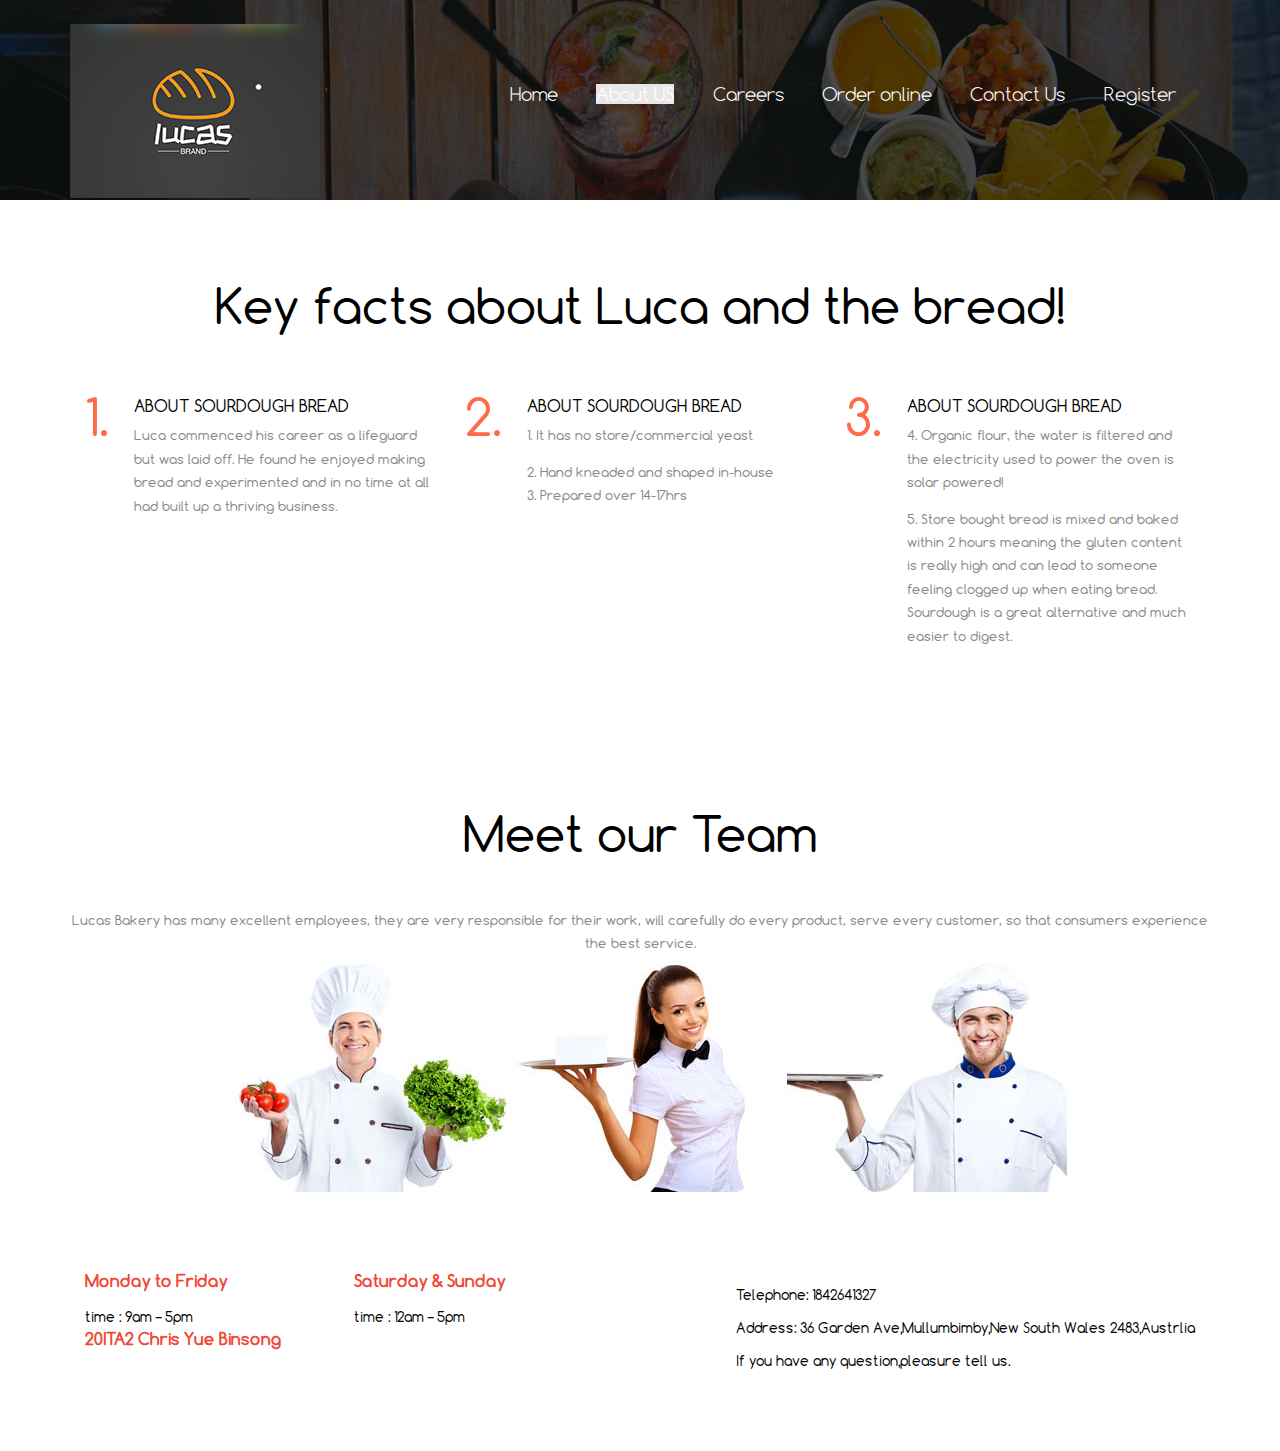
<file: aboutus.html>
<!DOCTYPE HTML>
<html>
<head>
<title>About</title>
<meta name="viewport" content="width=device-width, initial-scale=1">
<meta http-equiv="Content-Type" content="text/html; charset=utf-8" />
<meta name="keywords" content="Eatery Responsive web template, Bootstrap Web Templates, Flat Web Templates, Andriod Compatible web template, 
Smartphone Compatible web template, free webdesigns for Nokia, Samsung, LG, SonyErricsson, Motorola web design" />
<script type="application/x-javascript"> addEventListener("load", function() { setTimeout(hideURLbar, 0); }, false); function hideURLbar(){ window.scrollTo(0,1); } </script>
<link href="css/bootstrap.css" rel='stylesheet' type='text/css' />
<!-- jQuery (necessary for Bootstrap's JavaScript plugins) -->
<script src="js/jquery.min.js"></script>
<!-- Custom Theme files -->
<link href="css/style.css" rel='stylesheet' type='text/css' />
<!-- Custom Theme files -->
</head>
<body>
<!--banner-->
	<div class="about_banner">
		<!--header-->
		<div class="headder">
			<div class="container">				
				<nav class="navbar navbar-default">
					<div class="container-fluid">
					<!-- Brand and toggle get grouped for better mobile display -->
						<div class="navbar-header">
							<button type="button" class="navbar-toggle collapsed" data-toggle="collapse" data-target="#bs-example-navbar-collapse-1">
								<span class="sr-only">Toggle navigation</span>
								<span class="icon-bar"></span>
								<span class="icon-bar"></span>
								<span class="icon-bar"></span>
							</button>
							<a class="navbar-brand" href="index.html"> <img src="images/logo.png" alt=""/> </a>
						</div>
						<!-- Collect the nav links, forms, and other content for toggling -->
						<div class="collapse navbar-collapse" id="bs-example-navbar-collapse-1">
							<ul class="nav navbar-nav navbar-right">
								<li ><a href="index.html" accesskey="1" title="">Home</a></li>
				                <li class="active"><a href="#" accesskey="2" title="">About US</a></li>
				                <li><a href="upload.html" accesskey="3" title="">Careers </a></li>
				                <li><a href="orderonline.php" accesskey="4" title="">Order online </a></li>
			                    <li><a href="contactus.html" accesskey="5" title="">Contact Us</a></li>
				                <li><a href="create.php" accesskey="6" title="">Register</a></li>
							</ul>	
						</div>	
						<div class="clearfix"> </div>
					</div>	
				</nav>				
			</div>	
		</div>	
	</div>
<!--//banner-->
<div class="about_top">
	<div class="container">
		<h1>Key facts about Luca and the bread!</h1> 
		<div class="col-md-4 box_7">
  			<div class="list styled custom-list custom-list1">
				<ul>
					<li><span class="dropcap">1.</span>  
					   <div class="item_content">
						<h5><a href="#">About Sourdough Bread</a></h5> 
						<p>Luca commenced his career as a lifeguard but was laid off.
							He found he enjoyed making bread and experimented and in
							 no time at all had built up a thriving business.</p>
						
					   </div>
					</li>
			    </ul>
			</div>
	   </div>
   	   <div class="col-md-4 box_7">
  			<div class="list styled custom-list custom-list1">
				<ul>
					<li><span class="dropcap">2.</span>  
					   <div class="item_content">
						<h5><a href="#">About Sourdough Bread</a></h5> 
						<p>1. It has no store/commercial yeast</p>
						<p class="m_1">2. Hand kneaded and shaped in-house</p>
						<p>3. Prepared over 14-17hrs</p>
						
					   </div>
					</li>
			    </ul>
			</div>
	   </div>
   	   <div class="col-md-4 box_7">
  			<div class="list styled custom-list custom-list1">
				<ul>
					<li><span class="dropcap">3.</span>  
					   <div class="item_content">
						<h5><a href="#">About Sourdough Bread</a></h5> 
						<p> 4. Organic flour, the water is filtered and the electricity used to power the oven is solar powered!</p>
						<p class="m_1">5. Store bought bread is mixed and baked within 2 hours meaning the gluten content is really high and can lead to someone feeling clogged up when eating bread. Sourdough is a great alternative and much easier to digest.</p>
					   </div>
					</li>
			    </ul>
			</div>
	   </div>
   	   <div class="clearfix"> </div>
	</div>
</div>

<div class="about_middle text-center">
	<div class="container">
		<h2>Meet our Team</h2>
		
		<p>Lucas Bakery has many excellent employees, they are very responsible for their work, will carefully do every product, serve every customer, so that consumers experience the best service.</p>
		<div class="box_1"> </div>
	</div>
</div>

<div class="footer">
	<div class="container">
	    <div class="col-md-6 col_2">
		  <ul><li><h5>Monday to Friday</h5><p>time : <span>9am – 5pm</span></p></li>
		    <li><h5>Saturday &amp; Sunday</h5><p>time : <span>12am – 5pm</span></p></li>
			<h5>20ITA2 Chris Yue Binsong</h5>
		  </ul>
		</div>
		<div class="col-md-6 col_3">
		  <div class="col_3">
			<p>Telephone: 1842641327</p>
			<p>Address: 36 Garden Ave,Mullumbimby,New South Wales 2483,Austrlia</p>
		   <p>If you have any question,pleasure tell us.</p>
		   
		  </div>
		</div>
		
		<div class="clearfix"> </div>
	</div>
</div>
<script src="js/bootstrap.min.js"></script>
</body>
</html>
</file>
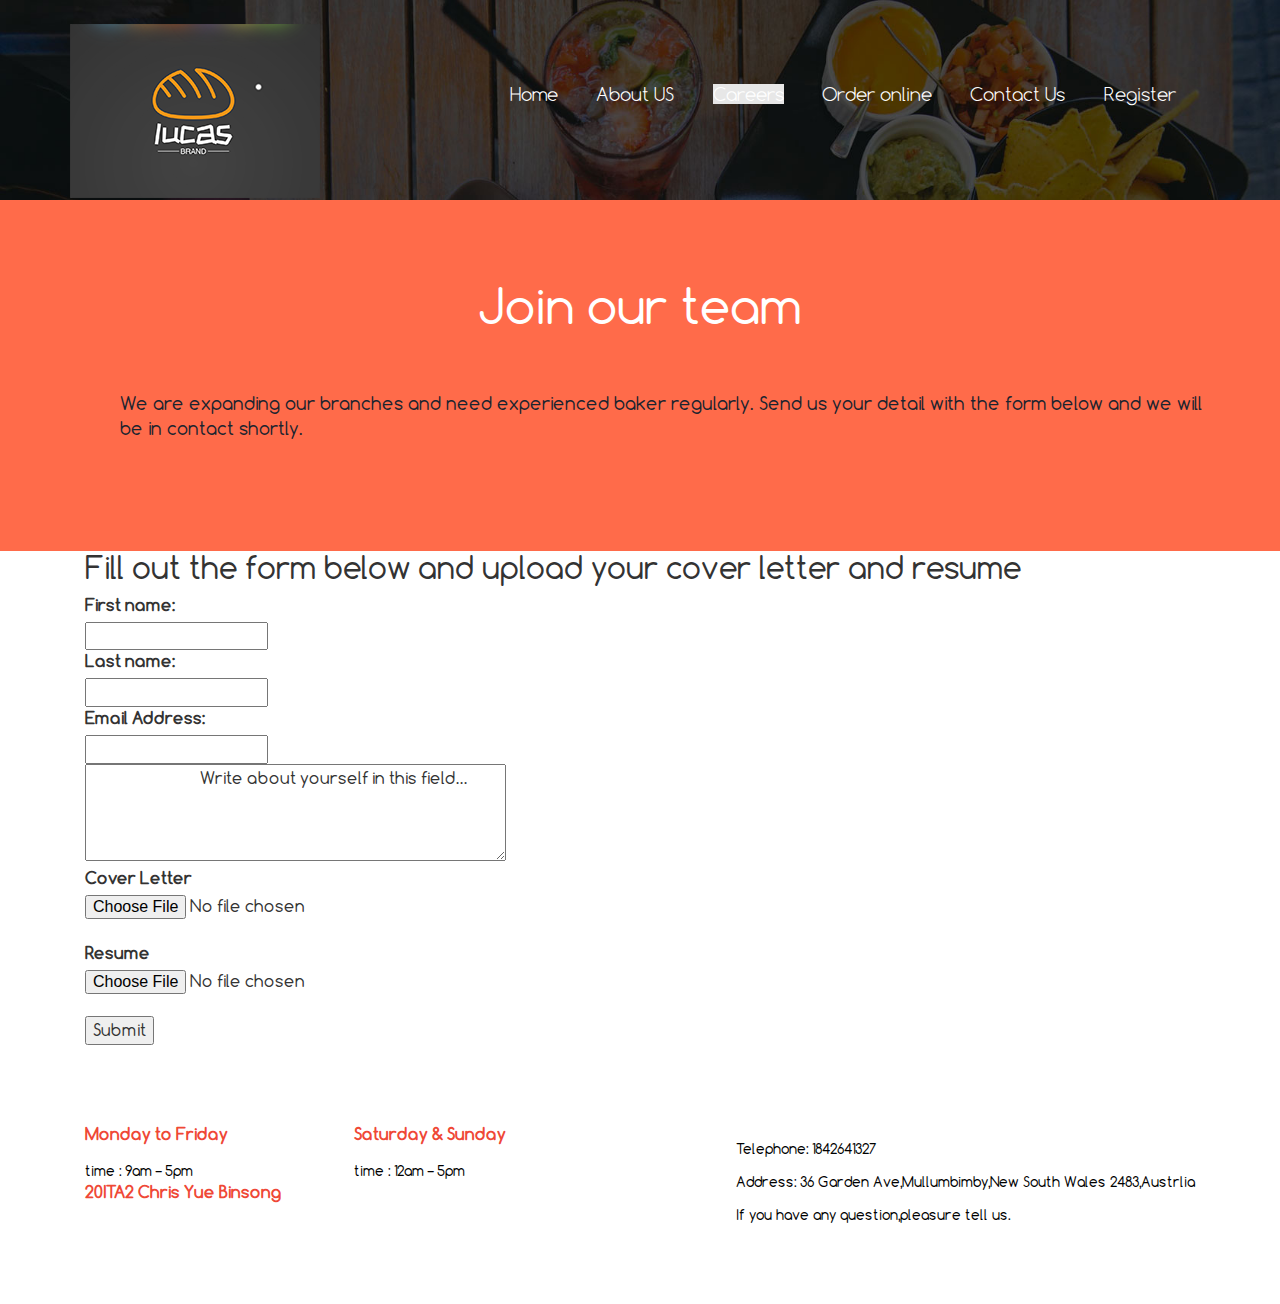
<file: upload.html>
<!DOCTYPE HTML>
<html xmlns="http://www.w3.org/1999/xhtml">
<head>
<title>Careers</title>
<meta name="viewport" content="width=device-width, initial-scale=1">
<meta http-equiv="Content-Type" content="text/html; charset=utf-8" />
<meta name="keywords" content="Eatery Responsive web template, Bootstrap Web Templates, Flat Web Templates, Andriod Compatible web template, 
Smartphone Compatible web template, free webdesigns for Nokia, Samsung, LG, SonyErricsson, Motorola web design" />
<script type="application/x-javascript"> addEventListener("load", function() { setTimeout(hideURLbar, 0); }, false); function hideURLbar(){ window.scrollTo(0,1); } </script>
<link href="css/bootstrap.css" rel='stylesheet' type='text/css' />
<!-- jQuery (necessary for Bootstrap's JavaScript plugins) -->
<script src="js/jquery.min.js"></script>
<!-- Custom Theme files -->
<link href="css/style.css" rel='stylesheet' type='text/css' />
<!-- Custom Theme files -->
</head>
<body>
<!--banner-->
	<div class="about_banner">
		<!--header-->
		<div class="headder">
			<div class="container">				
				<nav class="navbar navbar-default">
					<div class="container-fluid">
					<!-- Brand and toggle get grouped for better mobile display -->
						<div class="navbar-header">
							<button type="button" class="navbar-toggle collapsed" data-toggle="collapse" data-target="#bs-example-navbar-collapse-1">
								<span class="sr-only">Toggle navigation</span>
								<span class="icon-bar"></span>
								<span class="icon-bar"></span>
								<span class="icon-bar"></span>
							</button>
							<a class="navbar-brand" href="index.html"> <img src="images/logo.png" alt=""/> </a>
						</div>
						<!-- Collect the nav links, forms, and other content for toggling -->
						<div class="collapse navbar-collapse" id="bs-example-navbar-collapse-1">
							<ul class="nav navbar-nav navbar-right">
								<li ><a href="#" accesskey="1" title="">Home</a></li>
				                <li><a href="aboutus.html" accesskey="2" title="">About US</a></li>
				                <li class="active"><a href="upload.html" accesskey="3" title="">Careers </a></li>
				                <li><a href="orderonline.php" accesskey="4" title="">Order online </a></li>
				                <li><a href="contactus.html" accesskey="5" title="">Contact Us</a></li>
			                 	<li><a href="create.php" accesskey="6" title="">Register</a></li>
							</ul>	
						</div>	
						<div class="clearfix"> </div>
					</div>	
				</nav>				
			</div>	
		</div>	
	</div>
<!--//banner-->
<div class="testimonial">
	<div class="container">
		<h3>Join our team</h3>
		
		<div class="col-md-4">
			<div class="container">
				<blockquote class="testi-item_blockquote">
					<a href="#">We are expanding our branches and need experienced baker regularly. Send us your detail with the form below and we will be in contact shortly.</a>
					<div class="clearfix"></div>
				</blockquote>
			</div>
		</div>
		
		<div class="clearfix"> </div>
	</div> 
</div>
<div class="wrapper">
	<div id="welcome" class="container">
		
            

            <div id="three-column" class="container">
           
                <div class="title">
                    <h2>Fill out the form below and upload your cover letter and resume</h2>
                    <form action="upload_file.php" method="post" enctype="multipart/form-data">
                        <label for="fname">First name:</label><br>
                        <input type="text" id="fname" name="fname"><br>
                        <label for="lname">Last name:</label><br>
                        <input type="text" id="lname" name="lname"><br/>
                        <label for="email">Email Address:</label><br>
                        <input type="text" id="email" name="email"><br/>
                        <textarea id="w3review" name="w3review" rows="4" cols="50">
                            Write about yourself in this field...
                            </textarea><br/>
                    <label for="file">Cover Letter</label>
                    <input type="file" name="myfile[]" id="file"><br/>
                    <label for="file">Resume</label>
                    <input type="file" name="myfile[]" id="file2"><br/>
                    <input type="submit" name="submit" value="Submit"><br/>
                </form> 
                
                </div>
            
				
				
            </div>
            
        </div>
</div>

<div class="footer">
	<div class="container">
	    <div class="col-md-6 col_2">
		  <ul><li><h5>Monday to Friday</h5><p>time : <span>9am – 5pm</span></p></li>
		    <li><h5>Saturday &amp; Sunday</h5><p>time : <span>12am – 5pm</span></p></li>
			<h5>20ITA2 Chris Yue Binsong</h5>
		  </ul>
		</div>
		<div class="col-md-6 col_3">
		  <div class="col_3">
			<p>Telephone: 1842641327</p>
			<p>Address: 36 Garden Ave,Mullumbimby,New South Wales 2483,Austrlia</p>
		   <p>If you have any question,pleasure tell us.</p>
		  </div>
		</div>
		<div class="clearfix"> </div>
	</div>
</div>
<script src="js/bootstrap.min.js"></script>
</body>
</html>	
<style>
	#demo{
	 position: fixed;
		left: 0px;
		bottom: 0px;
		width: 100%;
		text-align: center;
		height: 50px;
		background-color: #eee;
		z-index: 9999;
	}
	</style>
</file>
<file: css/style.css>
h4, h5, h6,
h1, h2, h3 {margin-top: 0;}
ul, ol {margin: 0;}
p {margin: 0;}
@font-face {
    font-family: 'Comfortaa-Light';
    src:url(../fonts/Comfortaa-Light.ttf) format('truetype');
}
@font-face {
    font-family: 'Comfortaa-Regular';
    src:url(../fonts/Comfortaa-Regular.ttf) format('truetype');
}
html, body{
   font-family: 'Comfortaa-Regular', sans-serif;
   font-size: 100%;
   background:#fff; 
}
body a{
	transition:0.5s all;
	-webkit-transition:0.5s all;
	-moz-transition:0.5s all;
	-o-transition:0.5s all;
	-ms-transition:0.5s all;
}
/*--banner--*/
.banner{
	min-height: 700px;
	background:url(../images/banner1.jpg)no-repeat center top;
	background-size:cover;
	-webkit-background-size:cover;
	-moz-background-size:cover;
	-o-background-size:cover;
}
nav.navbar.navbar-default {
  background:none;
  border: none;
  padding:1.5em 0 0;
  margin: 0;
  font-family: 'Comfortaa-Light', sans-serif;
}
ul.nav.navbar-nav {
  margin:60px 0 0;
}
a.navbar-brand {
  padding: 0;
  line-height: 1.6em;
  height: inherit;
}
.navbar-nav li {
  margin: 0 1.2em;
}
.navbar-nav li a {
  color: #fff !important;
  font-size: 1.1em;
  padding: 0;
}
.navbar-nav li a:hover,.navbar-nav li a.active{
   color:#ff6b4a !important;
   background: none;
}
.navbar-nav a {
	-webkit-transition: color 0.3s;
	-moz-transition: color 0.3s;
	transition: color 0.3s;
}
.navbar-nav a::before {
  position: absolute;
  top: 65%;
  left: 50%;
  color: transparent;
  content: '.';
  text-shadow: 0 0 transparent;
  font-size: 1.7em;
  -webkit-transition: text-shadow 0.3s, color 0.3s;
  -moz-transition: text-shadow 0.3s, color 0.3s;
  transition: text-shadow 0.3s, color 0.3s;
  -webkit-transform: translateX(-50%);
  -moz-transform: translateX(-50%);
  transform: translateX(-50%);
  pointer-events: none;
}
.navbar-nav a:hover::before,
.navbar-nav a:focus::before ,.navbar-nav  a.active::before{
	color: #fff;
	text-shadow: 10px 0 #ff6b4a , -10px 0 #ff6b4a;
}
.navbar-nav a:hover,
.navbar-nav a:focus {
	color: #00a2a5 ;
}
.header-logo.navbar-brand {
  padding: 0;
}
.banner-title {
  position: relative;
}
.banner-title h3 {
  font-size:2.5em;
  color: #fff;
  line-height: 1.3em;
}
.banner-title p {
  font-size: 1.2em;
  color:  #fff;
  margin-top: 2em;
}
/*------------------ Slider Part starts Here----------*/
#slider3,#slider4 {
  box-shadow: none;
  -moz-box-shadow: none;
  -webkit-box-shadow: none;
  margin: 0 auto;
}
.rslides_tabs {
  list-style: none;
  padding: 0;
  background: rgba(0,0,0,.25);
  box-shadow: 0 0 1px rgba(255,255,255,.3), inset 0 0 5px rgba(0,0,0,1.0);
  -moz-box-shadow: 0 0 1px rgba(255,255,255,.3), inset 0 0 5px rgba(0,0,0,1.0);
  -webkit-box-shadow: 0 0 1px rgba(255,255,255,.3), inset 0 0 5px rgba(0,0,0,1.0);
  font-size: 18px;
  list-style: none;
  margin: 0 auto 50px;
  max-width: 540px;
  padding: 10px 0;
  text-align: center;
  width: 100%;
}
.rslides_tabs li {
  display: inline;
  float: none;
  margin-right: 1px;
}
.rslides_tabs a {
  width: auto;
  line-height: 20px;
  padding: 9px 20px;
  height: auto;
  background: transparent;
  display: inline;
}
.rslides_tabs li:first-child {
  margin-left: 0;
}
.rslides_tabs .rslides_here a {
  background: rgba(255,255,255,.1);
  color: #fff;
  font-weight: bold;
}
.events {
  list-style: none;
}
.banner-title .callbacks_container {
  text-align: center;
  padding:8em 2em 0;
  display: inline-block;
  width:100%;
}
.slide_text {
  min-height: 300px;
}
h3.head_1{
	border:1px solid #fff;
	padding:8px 30px;
	margin:0px 445px 0 0;
	width:20%;
	color:#fff;
}
h3.head_2{
  border: 1px solid #fff;
  padding:8px 30px;
  width: 20%;
  margin: auto auto auto 228px;
  color:#fff;
}
h3.head_3{
  border: 1px solid #fff;
  padding:8px 30px;
  width: 20%;
  margin: auto auto auto 456px;
  color:#fff;
}
h3.head_4{
  border: 1px solid #fff;
  padding:8px 30px;
  width: 30%;
  margin: auto auto auto 684px;
  color:#fff;
}
.callbacks {
  position: relative;
  list-style: none;
  overflow: hidden;
  width: 100%;
  padding: 0;
  margin: 0;
}
.callbacks li {
  position: absolute;
  width: 100%;
  left: 0;
  top: 0;
}
.callbacks img {
  position: relative;
  z-index: 1;
  height: auto;
  border: 0;
}
.callbacks_nav {
  	position: absolute;
  -webkit-tap-highlight-color: rgba(0,0,0,0);
  top: 41%;
  left: 10%;
  z-index: 3;
  text-indent: -9999px;
  overflow: hidden;
  text-decoration: none;
  height: 51px;
  width: 22px;
  background: transparent url("../images/icons.png") no-repeat 0px -4px;
}
.callbacks_nav:active {
  opacity: 1.0;
}
.callbacks_nav.next {
  left: auto;
  right: 10%;
  background: url(../images/icons.png)no-repeat -41px -4px;
}
.rslides {
  position: relative;
  list-style: none;
  overflow: hidden;
  width: 100%;
  padding: 0;
  margin: 0;
}
.rslides li {
  -webkit-backface-visibility: hidden;
  position: absolute;
  display: none;
  width: 100%;
  left: 0;
  top: 0;
}
.rslides li{
  position: relative;
  display: block;
  float: left;
}
.rslides img {
  height: auto;
  border: 0;
  width:100%;
}
.callbacks_tabs {
  list-style: none;
  position: absolute;
  bottom:-90px;
  z-index: 111;
  right:5px;
  padding: 0;
  margin: 0;
}
ul.rslides h1{
  color:#fff;
  font-size:180px;
  line-height:150px;
}
a.hvr-bounce-to-top.btn_1{
	border:1px solid #fff;
	color:#fff;
}
.callbacks_tabs li{
	display: inline-block;
	margin:0;
}
@media screen and (max-width: 600px){
  .callbacks_nav {
    top: 47%;
    }
}
/*----*/
.callbacks_tabs a{
 visibility: hidden;
}
.callbacks_tabs a:after {
  content: "\f111";
  font-size: 0;
  font-family: FontAwesome;
  visibility: visible;
  display: block;
  height:6px;
  width:6px;
  display: inline-block;
  background: #FCFAFA;
  border-radius:10px;
}
.callbacks_here a:after{
	background:#ff6b4a;
}
/*--//slider end here--*/
/*-- content --*/
.grid_1{
	padding:5em 0;
}
.content-wrap{
	padding-left:14%;
}
.content-wrap1{
	padding-right:14%;
}
.image-container{
	padding-right:0;
}
.image-container1{
	padding-left:0;
}
.content-wrap h2, .content-wrap1 h2{
  color: #000;
  font-size: 2.5em;
  margin-bottom: 20px;
}
.content-wrap p, .content-wrap1 p{
  color:#888;
  font-size:0.85em;
  line-height:1.8em;
  margin-bottom: 1em;
}
.hvr-bounce-to-top {
  display: inline-block;
  vertical-align: middle;
  -webkit-transform: translateZ(0);
  transform: translateZ(0);
  box-shadow: 0 0 1px rgba(0, 0, 0, 0);
  -webkit-backface-visibility: hidden;
  backface-visibility: hidden;
  -moz-osx-font-smoothing: grayscale;
  position: relative;
  -webkit-transition-property: color;
  transition-property: color;
  -webkit-transition-duration: 0.5s;
  transition-duration: 0.5s;
  font-size: 1.1em;
  color:#ff6b4a;
  border:1px solid #ff6b4a;
  padding:10px 50px;
  margin: 1em 0 0 0;
}
.hvr-bounce-to-top:before {
  content: "";
  position: absolute;
  z-index: -1;
  top: 0;
  left: 0;
  right: 0;
  bottom: 0;
  background: #ff6b4a;
  -webkit-transform: scaleY(0);
  transform: scaleY(0);
  -webkit-transform-origin: 50% 100%;
  transform-origin: 50% 100%;
  -webkit-transition-property: transform;
  transition-property: transform;
  -webkit-transition-duration: 0.5s;
  transition-duration: 0.5s;
  -webkit-transition-timing-function: ease-out;
  transition-timing-function: ease-out;
  color:#fff;
}
.hvr-bounce-to-top:hover:before, .hvr-bounce-to-top:focus:before, .hvr-bounce-to-top:active:before {
  -webkit-transform: scaleY(1);
  transform: scaleY(1);
  -webkit-transition-timing-function: cubic-bezier(0.52, 1.64, 0.37, 0.66);
  transition-timing-function: cubic-bezier(0.52, 1.64, 0.37, 0.66);
}
a.hvr-bounce-to-top:hover{
	color:#fff;
	text-decoration:none;
}
.item img{
	position:relative;
}
.portfolio_head{
	margin: 0;
	position: absolute;
	top: 0;
	width: 100%;
	height: 100%;
	padding:6em 3em;
	background:rgba(255, 107, 74, 0.81);
	display: none;
}
.item:hover .portfolio_head{
	display:block;
}
.portfolio_head h3 {
  text-align:center;
  margin: -1.5em 0 0 0;
}
.portfolio_head h3 img{
	display:inline-block;
}
/*-- menu --*/
.menu{
  position: relative;
  padding:5em 0;
}
.col_1{
  text-align:center;
}
.image-right-top {
  position: absolute;
  left:-6%;
  top:23%;
  display: block;
}
span.icon_2{
  position: relative;
  display: inline-block;
  width: 48px;
  height: 48px;
  line-height:30px;
  padding: 4px;
  font-size: 20px;
  color: #ffffff;
  background:#ff6b4a;
  border: 5px solid #ffffff;
  box-shadow: 0px 0px 2px 0px rgba(0,0,0,0.50);
  -webkit-box-shadow: 0px 0px 2px 0px rgba(0,0,0,0.50);
  -moz-box-shadow: 0px 0px 2px 0px rgba(0,0,0,0.50);
  -ms-box-shadow: 0px 0px 2px 0px rgba(0,0,0,0.50);
  -o-box-shadow: 0px 0px 2px 0px rgba(0,0,0,0.50);
   border-radius: 30px;
   -webkit-border-radius: 30px;
   -moz-border-radius: 30px;
   -o-border-radius: 30px;
}
.col_1 h3 {
  color: #ef4836;
  text-transform: uppercase;
  font-size:16px;
  font-weight: 700;
  margin: 1em 0 2em;
}
.col_1 h4 {
  font-size: 14px;
  color: #010101;
  font-weight: 700;
  
  margin-bottom: 20px;
}
.col_1 p {
  margin-bottom: 20px;
  color: #555;
  font-size:0.85em;
}
.col_1 h5 {
  margin-bottom: 20px;
  color: #ef4836;
  font-size: 14px;
  margin-bottom: 30px;
  font-weight:700;
}
/*-- footer --*/
.footer{
  padding:5em 0;
}
.col_2 h5{
	margin-bottom:1em;
}
.col_2 h5{
	color:#ef4836;
	font-size:1em;
	font-weight:700;
}
.col_2 p{
	color:#000;
	font-size:0.85em;
	line-height:1.8em;
}
.col_2 ul{
	padding:0;
	margin:0;
	list-style:none;
}
.col_2 ul li{
	display:inline-block;
	width: 49%;
} 
.col_3{
	float:right;
}
ul.menu{
	padding:0;
	margin:0;
	list-style:none;
}
ul.menu li{
	display:inline-block;
}
ul.menu li a{
  color:#000;
  font-size:0.85em;
  margin:0 5px;
}
.col_3 p{
	color:#000;
	font-size:0.85em;
	margin:1em 0 0 0;
}
/* --about --*/
.about_banner{
  min-height:200px;
  background: url(../images/banner1.jpg)no-repeat center top;
  background-size: cover;
  -webkit-background-size: cover;
  -moz-background-size: cover;
  -o-background-size: cover;
}
.about_top{
	padding:5em 0;
}
.about_top h1, .about_middle h2, .testimonial h3{
  text-align: center;
  font-size: 3em;
  color: #000;
  margin-bottom: 1em;
}
.list.custom-list ul {
  margin: 0;
  padding: 0;
  list-style: none;
}
.list.custom-list ul li:first-child {
  margin: 0;
}
.list.custom-list ul li {
  width: 100%;
  overflow: hidden;
  margin: 30px 0 0 0;
  padding: 0;
  list-style: none;
}
.item_content{
	overflow:hidden;
}
.dropcap {
  display: block;
  float: left;
  color: #ff6b4a;
  font-size: 50px;
  margin-right: 0.5em;
}
.list.custom-list ul li h5 {
  font-size:1em;
  text-transform: uppercase;
  font-weight: 300;
  margin-top: 1em;
}
.list.custom-list ul li h5 a{
	color:#000;
}
.list.custom-list ul li p {
  display: block;
  font-style: normal;
  font-size:13px;
  line-height: 1.8em;
  color: #888;
  font-weight: 300;
}
p.m_1{
	margin:1em 0 0 0;
}
.box_1{
  background: url(../images/about.jpg) center top no-repeat;
  min-height:236px;
  text-align: center;
  background-size:cover;
  -webkit-background-size:cover;
  -moz-background-size:cover;
  -o-background-size:cover;
}
.about_middle h3{
  margin-bottom:1em;
  font-size:1.1em;
}
.about_middle h3 a{
  color:#000;
}
.about_middle h3 a:hover{
  text-decoration:none;
  color: #ff6b4a;
}
.about_middle p{
  color:#888;
  font-size:0.8125em;
  line-height:1.8em;
}
.about_middle{
  padding: 5em 0 0 0;
}
/*-- testimonail --*/
.testimonial{
	background:#ff6b4a;
	padding:5em 0;
}
.testi-item blockquote {
  display: block;
  margin: 0;
  padding: 0 0 0 40px;
  border: none;
  background: url(../images/blockquote.png) left 5px no-repeat;
}
.testi-item blockquote > a {
  font-size:13px;
  color: #fff;
  text-decoration: none;
  overflow: hidden;
  vertical-align: top;
}
.testi-item blockquote > a:hover {
  color:#FFD4CA;
}
.testi-item .testi-meta {
  font-size: 1em;
}
.testi-item .testi-meta .user {
  font-size: 15px;
  line-height: 20px;
  font-style: normal;
  background: transparent;
  text-transform: capitalize;
  font-weight: 500;
  color: #fff;
  display: block;
  margin: 1em 0 0 0;
}
.testi-item .testi-meta .testi-url {
  font-size: 13px;
  line-height: 20px;
  font-style: normal;
  background: transparent;
  text-transform: none;
  font-weight: 300;
  color: #fff;
  margin-top:5px;
  display: block;
}
.testi-item .testi-meta .testi-url:hover {
  color:#FFD4CA;
  text-decoration:none;
}
small.testi-meta:before {
  display: none;
}
.testimonial h3{
	color:#fff;
}
/*-- services --*/
.service_grid_1 h4{
  font-size: 1em;
  text-transform: uppercase;
  font-weight: 300;
}
.service_grid_1 p{
  color: #888;
  font-size: 0.8125em;
  line-height: 1.8em;
}
.txt_1{
	margin-bottom:2em;
}
.box_3{
  background: url(../images/3.jpg) center top no-repeat;
  min-height:500px;
  text-align: center;
  background-size:cover;
  -webkit-background-size:cover;
  -moz-background-size:cover;
  -o-background-size:cover;
}
/* -- typography --*/
.form-control1, .form-control_2.input-sm {
  border: 1px solid #e0e0e0;
  padding: 5px 8px;
  color: #616161;
  background: #fff;
  box-shadow: none !important;
  width: 100%;
  font-size: 0.85em;
  font-weight: 300;
  height: 40px;
  border-radius: 0;
  -webkit-appearance: none;
}
/*-- contact --*/
.map iframe{
	border:none;
	width:100%;
	min-height:350px;
}
.contact-grid input[type="text"],.contact-grid textarea{
	width: 100%;
    padding: 1em;
    margin: 1em 0;
    background: #fff;
    outline: none;
    border: 1px solid #DADADA;
    -webkit-appearance: none;
}
.contact-grid textarea{
	resize:none;
}
.send input[type="submit"]{
    font-size: 1.5em;
	background:#ff6b4a;
	padding: 0.6em 2em;
	text-align: center;
	color: #fff;
	border: none;
	outline:none;
	-webkit-appearance: none;
}
.send input[type="submit"]:hover{
	background:#555;
}
.contact-grid h3, .contact-in h3{
  font-size: 2em;
  color: #000;
  margin-bottom: 1em;
}
p.sed-para{
   font-size: 1.1em;
   padding:0em 0 0.6em;
   color:#ff6b4a;
   font-weight: 300;
}
p.para1{
   color: #888;
   font-size: 0.8125em;
   line-height: 1.8em;
   font-weight: 300;
}
.address-more,.address-left{
	float:left;
	width:40%;
}
.address-more p, .address-left p{
    color: #888;
    font-size: 0.85em;
    line-height: 1.8em;
}
.more-address{
	padding: 3em 0;
}
p.your-para {
  color: #9A9898;
  margin: 0;
  font-size: 13px;
}
/* --responsive design --*/
@media(max-width:1366px){
.grid_2 {
  margin-bottom: 2em;
}	
}
@media(max-width:1280px){
ul.rslides h1 {
  font-size: 150px;
  line-height:130px;
}	
.content-wrap h2, .content-wrap1 h2 {
  font-size: 2em;
}
.portfolio_head h3 {
  margin: -2em 0 0 0;
}
}
@media(max-width:1220px){
ul.rslides h1 {
  font-size: 130px;
  line-height: 110px;
}
h3.head_1, h3.head_2, h3.head_3, h3.head_4{
  font-size: 30px;
}	
h3.head_2 {
  margin: auto auto auto 188px;
}
h3.head_3 {
  margin: auto auto auto 376px;
}
h3.head_4 {
  width: 25%;
  margin: auto auto auto 564px;
}
}
@media(max-width:1024px){
.banner {
  min-height:500px;
}	
.callbacks_tabs {
  bottom: 10px;
}  
.banner-title .callbacks_container {
  padding: 6em 2em 0;
}
ul.rslides h1 {
  font-size: 110px;
  line-height:110px;
}
.content-wrap1 {
  padding-right:2%;
}
.content-wrap {
  padding-left:2%;
}
.content-wrap p, .content-wrap1 p {
  font-size: 13px;
}
.hvr-bounce-to-top {
  font-size: 0.85em;
  padding: 8px 25px;
  margin: 0;
}
.portfolio_head h3 {
  margin: -1.7em 0 0 0;
}
.image-right-top {
  left: -12%;
}
.about_top h1, .about_middle h2, .testimonial h3 {
  font-size: 2.5em;
}
.list.custom-list ul li h5 {
  font-size: 0.85em;
}
.box_3 {
  min-height: 350px;
}
}
@media(max-width:930px){
h3.head_1, h3.head_2, h3.head_3, h3.head_4 {
  font-size: 19px;
}
h3.head_2 {
  margin: auto auto auto 144px;
}
h3.head_3 {
  margin: auto auto auto 288px;
}
h3.head_4 {
  width: 25%;
  margin: auto auto auto 432px;
}
ul.rslides h1 {
  font-size: 100px;
  line-height: 110px;
}
.content-wrap1 {
  padding-right: 0;
  margin: 2em 0 0 0;
}
.grid_1 {
  padding: 5em 0 3em;
}
.grid_2 {
  margin-bottom: 0;
}
.portfolio_head h3 {
  margin: -20px 0 0 0;
}
.menu {
  padding: 2em 0 1em;
}	
.col_1 {
  margin-bottom: 3em;
}
.col_3 {
  margin: 1em 0 0 0;
}
.footer {
  padding: 3em 0;
}
.map iframe {
  min-height:250px;
}
.navbar-nav li a {
  font-size: 1em;
}
.navbar-nav li {
  margin: 0 0.8em;
}
nav.navbar.navbar-default {
  padding: 1em 0 0;
}
.banner-title .callbacks_container {
  padding: 4em 0em 0;
}
.slide_text {
  min-height: 250px;
}
.grid_1 {
  padding: 3em 0 3em;
}
.col-md-6.contact-in {
  margin: 3em 0 0 0;
}
.contact-grid h3, .contact-in h3 {
  font-size:1.8em;
  margin-bottom: 0.5em;
}
.more-address {
  padding: 2em 0 0;
}
.about_middle {
  padding:3em 0 0 0;
}
.grid_box1 {
  margin-bottom: 5px;
}
.about_top {
  padding: 3em 0 0;
}
.about_top h1, .about_middle h2, .testimonial h3 {
  font-size: 2em;
}
.box_2 {
  margin-bottom: 2em;
}
.testi-item {
  margin-bottom: 2em;
}
.testi-item .testi-meta .user {
  margin: 0.5em 0 0 0;
}
.testimonial {
  padding: 3em 0 2em;
}
.box_3 {
  min-height:250px;
}
.list.custom-list ul {
  margin:0 0 2em;
}
}
@media(max-width:667px){
.navbar-header {
  width: 100%;
  margin: 0 !important;
}
nav.navbar.navbar-default {
  padding: 1em 0 0;
}
.navbar-nav {
  margin: 0;
}
.navbar-nav li{
    margin:0;
}
.navbar-nav li a {
    padding: 1em;
	text-align:center;
}
.navbar-nav a::before {
  font-size: 1.7em;
    top: 42%;
}
#bs-example-navbar-collapse-1 {
  padding: 0;
}
.navbar-default .navbar-toggle:hover, .navbar-default .navbar-toggle:focus {
  background-color: #00a2a5;
}
.navbar-default .navbar-toggle .icon-bar {
  background-color: #fff;
}
ul.rslides h1 {
  font-size: 70px;
  line-height: 100px;
}	
a.navbar-brand img {
  width: 90px;
}
button.navbar-toggle {
  background:#ff6b4a;
  border-color: #FFF;
  margin: .5em 0 1.5em 0;
}
.navbar-nav li {
  margin: 0;
}
div#bs-example-navbar-collapse-1 {
  text-align: center;
}
.navbar-nav li a {
  padding: 1em;
  text-align: center;
}
ul.nav.navbar-nav {
  margin:0;
  background:rgba(255, 107, 74, 0.39);
}
.navbar-default .navbar-toggle:hover, .navbar-default .navbar-toggle:focus {
  background-color: #6E9BCA;
}
.navbar-default .navbar-toggle .icon-bar {
  background-color: #fff;
}
h3.head_1, h3.head_2, h3.head_3, h3.head_4 {
  font-size: 15px;
}
h3.head_2 {
  margin: auto auto auto 119px;
}
h3.head_3 {
  margin: auto auto auto 238px;
}
h3.head_4 {
  width: 25%;
  margin: auto auto auto 356px;
}
ul.rslides h1 {
  font-size: 50px;
  line-height: 50px;
}
.navbar-default .navbar-collapse, .navbar-default .navbar-form {
  border-color: rgba(231, 231, 231, 0);
}
.banner {
  min-height: 300px;
}
.slide_text {
  min-height:100px;
}
.content-wrap h2, .content-wrap1 h2 {
  font-size: 1.6em;
}
.col_1 h4, .col_1 p{
  margin-bottom: 10px;
}
.col_1 h3 {
  margin: 0.6em 0 1em;
}
.about_banner {
  min-height: 115px;
}  
.contact-grid input[type="text"], .contact-grid textarea {
  padding: 10px;
  margin: 10px 0;
}
.send input[type="submit"] {
  font-size: 1.1em;
}
p.sed-para {
  font-size: 1em;
}
.more-address {
  padding: 1em 0 0;
}
.banner-title .callbacks_container {
  padding: 2em 0em 0;
}
.about_top h1, .about_middle h2, .testimonial h3 {
  font-size: 1.6em;
}
}
@media(max-width:568px){
h3.head_1, h3.head_2, h3.head_3, h3.head_4{
  padding: 5px 10px;
}
h3.head_2 {
  margin: auto auto auto 94px;
}
h3.head_3 {
  margin: auto auto auto 188px;
}
h3.head_4 {
  width: 25%;
  margin: auto auto auto 283px;
}
ul.rslides h1 {
  font-size: 35px;
  line-height: 40px;
}
.hvr-bounce-to-top {
  font-size: 13px;
  padding: 5px 10px;
}
.callbacks_tabs {
  bottom: -28px;
}
}  
@media(max-width:480px){
h3.head_1, h3.head_2, h3.head_3, h3.head_4 {
  font-size: 12px;
}
h3.head_2 {
  margin: auto auto auto 76px;
}
h3.head_3 {
  margin: auto auto auto 152px;
}
h3.head_4 {
  width: 25%;
  margin: auto auto auto 228px;
}
ul.rslides h1 {
  font-size: 25px;
  line-height: 30px;
}	
.content-wrap h2, .content-wrap1 h2 {
  font-size: 1.3em;
  margin-bottom: 10px;
}
.grid_1 {
  padding: 2em 0 2em;
}
.content-wrap p, .content-wrap1 p {
  font-size: 12px;
}
.portfolio_head h3 {
  margin:0;
}
.image-right-top {
  left: -25%;
}
.col_1 h3 {
  font-size: 14px;
}  
.banner-title .callbacks_container {
  padding: 1em 0em 0;
}
.banner {
  min-height: 268px;
}
.contact-grid h3, .contact-in h3 {
  font-size: 1.5em;
}
}
@media(max-width:320px){
a.navbar-brand img {
  width: 70px;
}
h3.head_1, h3.head_2, h3.head_3, h3.head_4 {
  padding:3px 5px;
}
h3.head_1 {
  width: 24%;
}
h3.head_2 {
  margin: auto auto auto 66px;
}
h3.head_3 {
  margin: auto auto auto 121px;
}
h3.head_4 {
  width: 30%;
  margin: auto auto auto 176px;
}
.hvr-bounce-to-top {
  font-size: 13px;
  padding: 3px 7px;
}
nav.navbar.navbar-default {
  padding: 5px 0 0;
}
.banner {
  min-height: 229px;
}	
.slide_text {
  min-height:100px;
}
.navbar-toggle {
  padding: 6px 5px;
}
.portfolio_head {
  padding: 4.5em 0em;
}
.image-right-top {
  left: -41%;
}
.col-md-6.col_2, .col_3 {
  padding: 0;
}
.col_2 h5 {
  font-size: 0.85em;
}
.col_2 p {
  font-size: 12px;
}
.col_1 p {
  font-size: 12px;
}
.col_1 h4 {
  font-size: 13px;
}
.menu {
  padding: 2em 0 0em;
}
.map iframe {
  min-height:150px;
}  
ul.menu li a {
  font-size: 12px;
  margin:0;
}
.col_3 p {
  font-size: 12px;
}
.footer {
  padding: 2em 0;
}
.col_3 {
  margin: 8px 0 0 0;
}
.about_top h1, .about_middle h2, .testimonial h3 {
  font-size: 1.2em;
}
.col-md-4.box_7 {
  padding: 0;
}
.list.custom-list ul li h5 {
  font-size: 12px;
}
.list.custom-list ul li p {
  font-size: 12px;
}
.dropcap {
  margin-right: 0.3em;
}
.list.custom-list ul {
  margin: 0 0 1em;
}
.testi-item blockquote > a {
  font-size: 12px;
}
.testimonial {
  padding: 2em 0 1em;
}
.about_middle h3 {
  font-size: 14px;
}  
.navbar-nav li a {
  padding: 0.5em;
}
.navbar-nav li a {
  font-size: 0.85em;
}
.box_2 {
  margin-bottom: 1em;
  padding: 0;
}
.service_grid_1 h4 {
  font-size: 0.85em;
}
.txt_1 {
  margin-bottom: 1em;
}
.box_3, .box_1 {
  min-height: 150px;
}  
.about_banner {
  min-height: 80px;
}
.about_top {
  padding: 2em 0 0;
}
.about_middle {
  padding: 2em 0 0 0;
}
.col-md-6.contact-grid {
  padding: 0;
}
.contact-grid h3, .contact-in h3 {
  font-size: 1.2em;
}
.send input[type="submit"] {
  font-size: 1em;
}
.col-md-6.contact-in {
  margin: 2em 0 0 0;
  padding: 0;
}
p.sed-para {
  font-size: 0.8125em;
}
p.para1, .address-more p, .address-left p {
  font-size: 12px;
}  
.address-more, .address-left {
  width: 50%;
}
.contact-grid input[type="text"], .contact-grid textarea {
  padding: 5px;
  margin: 10px 0;
}
}
</file>
